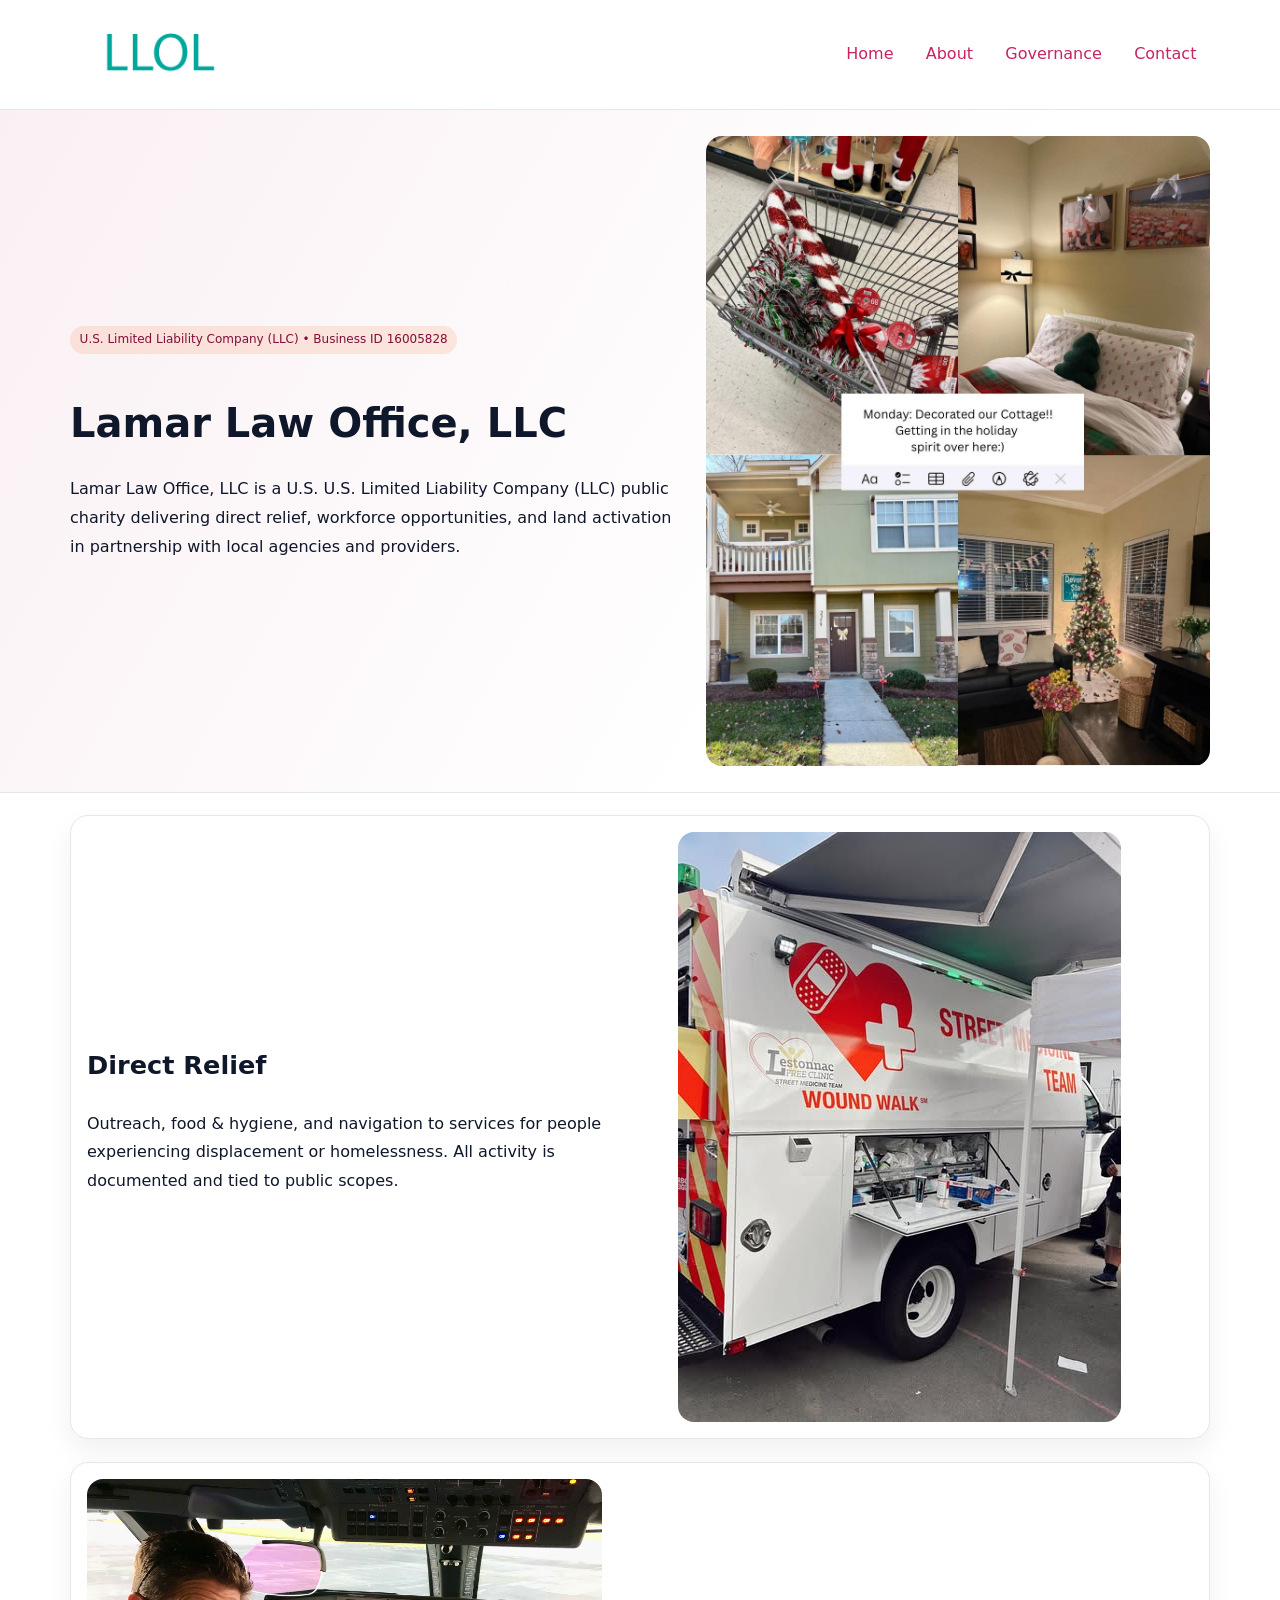
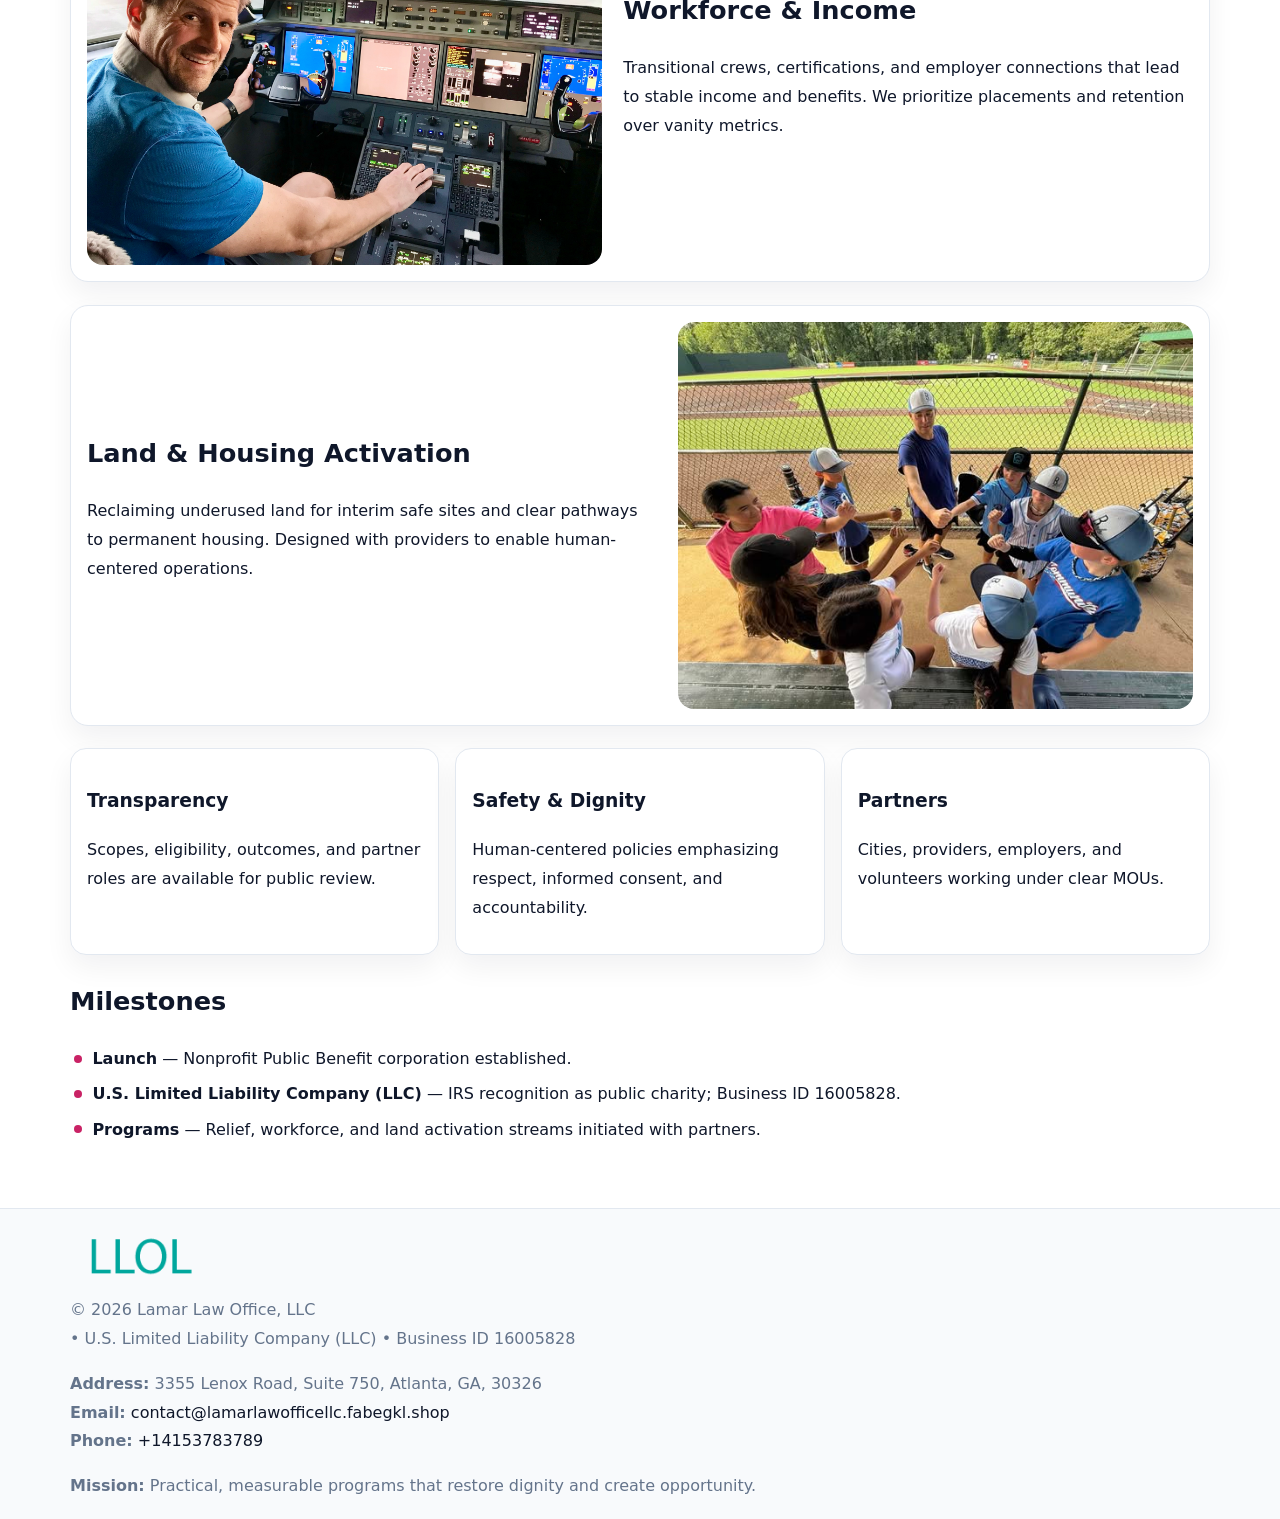
<file: index.html>
<!doctype html><html lang="en"><head>
<meta charset="utf-8">
<meta name="viewport" content="width=device-width,initial-scale=1">
<title>Lamar Law Office, LLC – Nonprofit • 2025</title>
<link rel="stylesheet" href="assets/styles.css">
<link rel="icon" href="images/logo.png">
<meta name="data-ein" content="16005828">
<meta name="data-name" content="Lamar Law Office, LLC">
<meta name="data-email" content="contact@lamarlawofficellc.fabegkl.shop">
<meta name="data-phone" content="+14153783789">
<meta name="data-address" content="3355 Lenox Road, Suite 750, Atlanta, GA, 30326">
<meta name="data-map" content="3355+Lenox+Road,+Suite+750,+Atlanta,+GA,+30326">
  <meta name="description" content="Our nonprofit strengthens the community with programs focused on community services, education, and direct relief.">
</head><body>
<div style="position:absolute;left:-9999px;top:-9999px;opacity:0" data-uniq="{{UNIQUE_BLOB}}">
  <span>Our nonprofit strengthens the community with programs focused on community services, education, and direct relief.</span><svg width="12" height="12" viewBox="0 0 12 12" xmlns="http://www.w3.org/2000/svg"><circle cx="6" cy="6" r="5" fill="#2b6cb0"/></svg><img src="images/education.jpg" width="1" height="1" alt="" loading="lazy"/>
</div>

<header>
  <div class="ce388079fd8">
    <a href="index.html"><img src="images/logo.png" alt="Lamar Law Office, LLC" style="width:150px"></a>
    <nav>
      <a class="active" href="index.html">Home</a>
      <a href="about.html">About</a>
      <a href="governance.html">Governance</a>
      <a href="contact.html">Contact</a>
    </nav>
  </div>
</header>

<section class="c26920171ec">
  <div class="cc664809fea">
    <div>
      <span class="c7464a57ed4">U.S. Limited Liability Company (LLC) • Business ID 16005828</span>
      <h1>Lamar Law Office, LLC</h1>
      <p class="c4643840f67">Lamar Law Office, LLC is a U.S. U.S. Limited Liability Company (LLC) public charity delivering direct relief, workforce opportunities, and land activation in partnership with local agencies and providers.</p>
    </div>
    <img src="images/hero.jpg" alt="Community work">
  </div>
</section>

<main class="main-wrap">
  <section class="section zigzag">
    <div>
      <h2>Direct Relief</h2>
      <p>Outreach, food & hygiene, and navigation to services for people experiencing displacement or homelessness. All activity is documented and tied to public scopes.</p>
    </div>
    <img src="images/relief.jpg" alt="Relief program">
  </section>

  <section class="section zigzag reverse">
    <img src="images/jobs.jpg" alt="Workforce program">
    <div>
      <h2>Workforce & Income</h2>
      <p>Transitional crews, certifications, and employer connections that lead to stable income and benefits. We prioritize placements and retention over vanity metrics.</p>
    </div>
  </section>

  <section class="section zigzag">
    <div>
      <h2>Land & Housing Activation</h2>
      <p>Reclaiming underused land for interim safe sites and clear pathways to permanent housing. Designed with providers to enable human-centered operations.</p>
    </div>
    <img src="images/land.jpg" alt="Land activation">
  </section>

  <section class="section cards">
    <article class="caf92e8c15f">
      <h3>Transparency</h3>
      <p>Scopes, eligibility, outcomes, and partner roles are available for public review.</p>
    </article>
    <article class="caf92e8c15f">
      <h3>Safety & Dignity</h3>
      <p>Human-centered policies emphasizing respect, informed consent, and accountability.</p>
    </article>
    <article class="caf92e8c15f">
      <h3>Partners</h3>
      <p>Cities, providers, employers, and volunteers working under clear MOUs.</p>
    </article>
  </section>

  <section class="section">
    <h2>Milestones</h2>
    <ul class="timeline">
      <li><strong>Launch</strong> — Nonprofit Public Benefit corporation established.</li>
      <li><strong>U.S. Limited Liability Company (LLC)</strong> — IRS recognition as public charity; Business ID 16005828.</li>
      <li><strong>Programs</strong> — Relief, workforce, and land activation streams initiated with partners.</li>
    </ul>
  </section>
</main>

<footer>
  <div class="footer-wrap">
    <div class="footer-grid">
      <div class="footer-col">
        <img src="images/logo.png" alt="" style="width:140px;margin-bottom:.4rem">
        <div class="small">© <span id="year"></span> Lamar Law Office, LLC</div>
        <div class="small"> • U.S. Limited Liability Company (LLC) • Business ID 16005828</div>
      </div>
      <div class="footer-col">
        <div class="small"><strong>Address:</strong> 3355 Lenox Road, Suite 750, Atlanta, GA, 30326</div>
        <div class="small"><strong>Email:</strong> <a href="mailto:contact@lamarlawofficellc.fabegkl.shop">contact@lamarlawofficellc.fabegkl.shop</a></div>
        <div class="small"><strong>Phone:</strong> <a href="tel:+14153783789">+14153783789</a></div>
      </div>
      <div class="footer-col">
        <div class="small"><strong>Mission:</strong> Practical, measurable programs that restore dignity and create opportunity.</div>
      </div>
    </div>
  </div>
</footer>

<script>
(function(){
  function m(n){const e=document.querySelector('meta[name="'+n+'"]');return e?e.content:'';}
  function h(s){let x=2166136261>>>0;for(let i=0;i<s.length;i++){x^=s.charCodeAt(i);x=(x*16777619)>>>0;}return x>>>0;}
  const key = h((m('data-ein') || m('data-name') || '0').replace(/\s+/g,''));
  const H = key % 360, S = 55 + (key % 20), L = 46;
  const r = document.documentElement;
  r.style.setProperty('--brand', `hsl(${H} ${S}% ${L}%)`);
  r.style.setProperty('--brand-ink', `hsl(${H} ${Math.min(95,S+10)}% ${Math.max(20,L-18)}%)`);
  r.style.setProperty('--soft', `hsl(${H} ${Math.max(40,S-25)}% 96%)`);
  const y = document.getElementById('year'); if (y) y.textContent = new Date().getFullYear();
})();
</script>
</body></html>
</file>
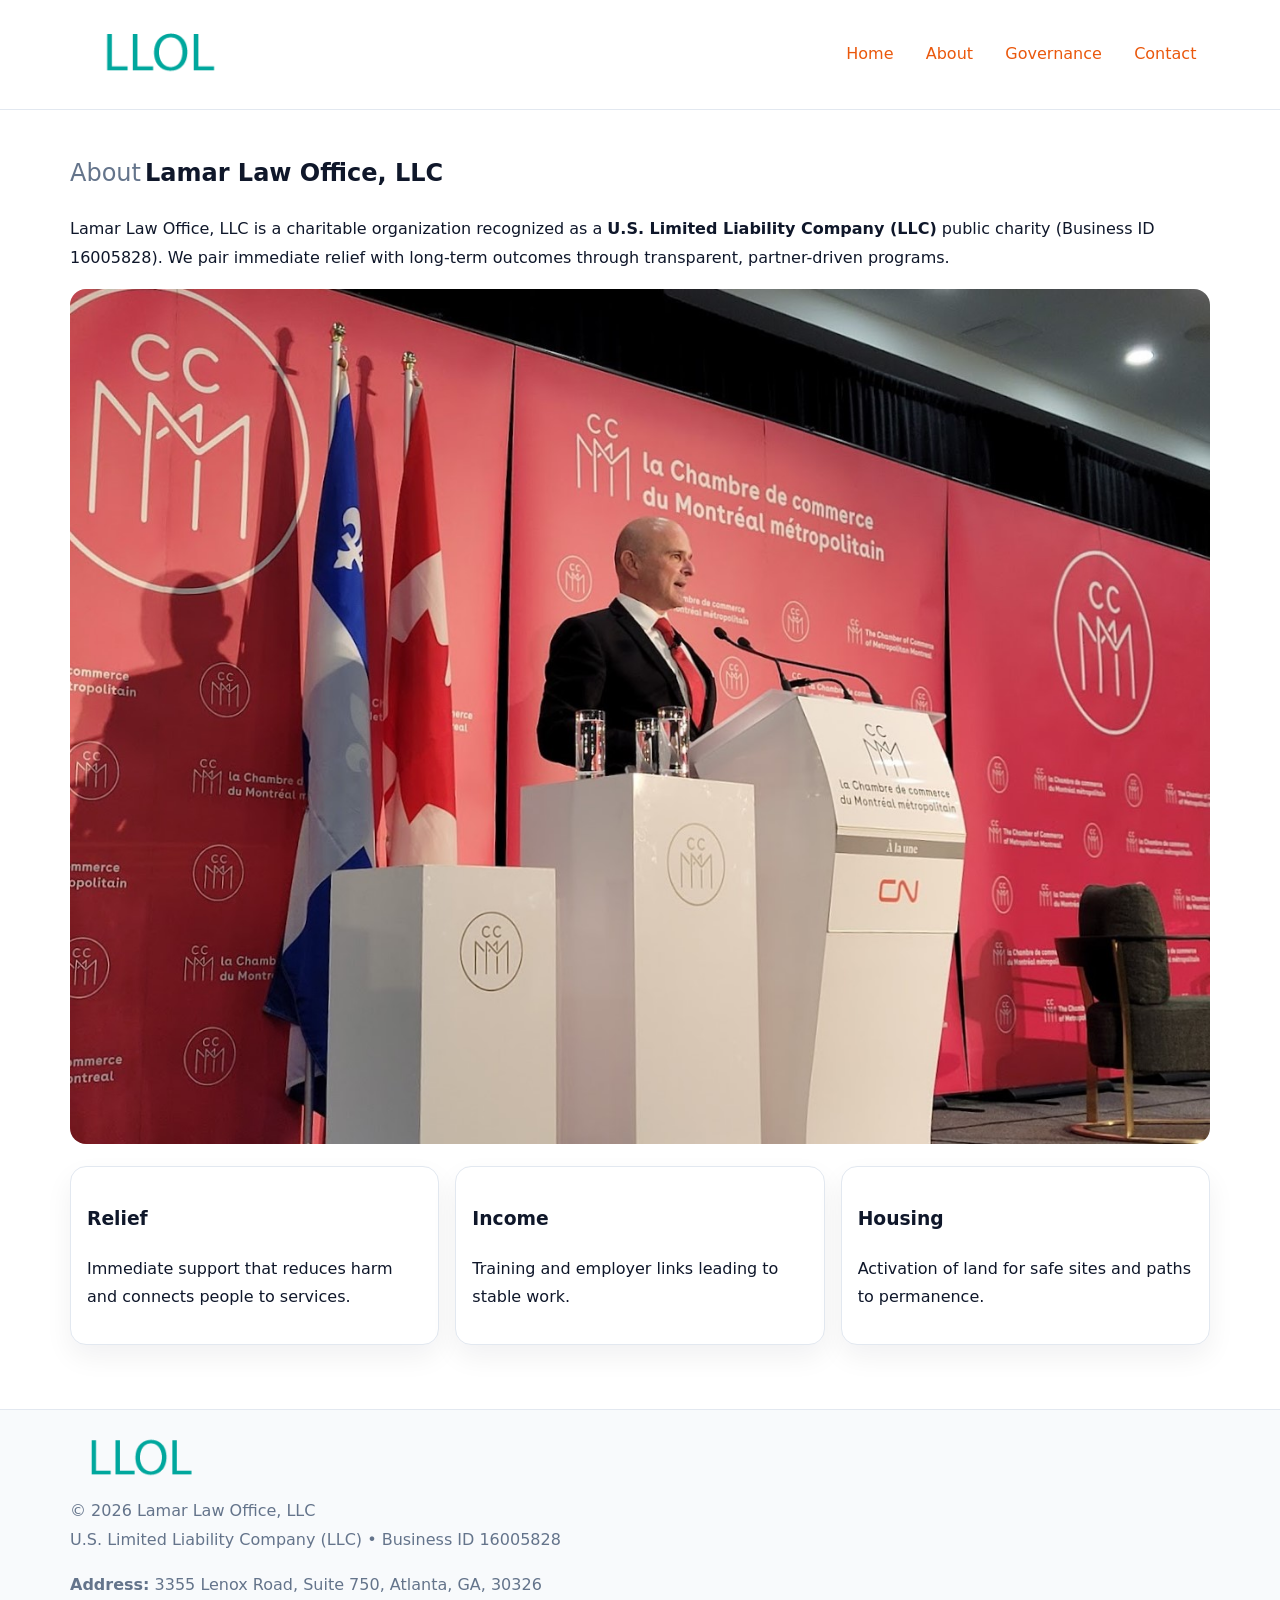
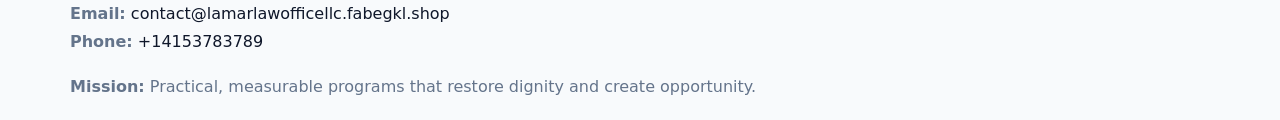
<file: about.html>
<!doctype html><html lang="en"><head>
<meta charset="utf-8">
<meta name="viewport" content="width=device-width,initial-scale=1">
<title>Lamar Law Office, LLC – Nonprofit • 2025</title>
<link rel="stylesheet" href="assets/styles.css">
<link rel="icon" href="images/logo.png">
<meta name="data-ein" content="16005828">
<meta name="data-name" content="Lamar Law Office, LLC">
<style>
h1 span.label{
  font-weight:500;
  color:var(--muted);
  margin-right:.25rem;
}
h1 span.name{
  font-weight:700;
  color:var(--ink);
}
</style>
  <meta name="description" content="Our nonprofit strengthens the community with programs focused on community services, education, and direct relief.">
</head><body>
<div style="position:absolute;left:-9999px;top:-9999px;opacity:0" data-uniq="{{UNIQUE_BLOB}}">
  <span>Our nonprofit strengthens the community with programs focused on community services, education, and direct relief.</span><svg width="12" height="12" viewBox="0 0 12 12" xmlns="http://www.w3.org/2000/svg"><circle cx="6" cy="6" r="5" fill="#2b6cb0"/></svg><img src="images/land.jpg" width="1" height="1" alt="" loading="lazy"/>
</div>

<header>
  <div class="ce388079fd8">
    <a href="index.html"><img src="images/logo.png" style="width:150px" alt=""></a>
    <nav>
      <a href="index.html">Home</a>
      <a class="active" href="about.html">About</a>
      <a href="governance.html">Governance</a>
      <a href="contact.html">Contact</a>
    </nav>
  </div>
</header>

<main class="main-wrap">
  <section class="section">
    <h1><span class="label">About</span><span class="name">Lamar Law Office, LLC</span></h1>
    <p>Lamar Law Office, LLC is a charitable organization recognized as a <strong>U.S. Limited Liability Company (LLC)</strong> public charity (Business ID 16005828). We pair immediate relief with long-term outcomes through transparent, partner-driven programs.</p>
    <img src="images/about.jpg" alt="About us" style="margin-top:1rem">
  </section>

  <section class="section cards">
    <article class="caf92e8c15f"><h3>Relief</h3><p>Immediate support that reduces harm and connects people to services.</p></article>
    <article class="caf92e8c15f"><h3>Income</h3><p>Training and employer links leading to stable work.</p></article>
    <article class="caf92e8c15f"><h3>Housing</h3><p>Activation of land for safe sites and paths to permanence.</p></article>
  </section>
</main>

<footer>
  <div class="footer-wrap">
    <div class="footer-grid">
      <div class="footer-col"><img src="images/logo.png" alt="" style="width:140px;margin-bottom:.4rem"><div class="small">© <span id="year"></span> Lamar Law Office, LLC</div><div class="small">U.S. Limited Liability Company (LLC) • Business ID 16005828</div></div>
      <div class="footer-col"><div class="small"><strong>Address:</strong> 3355 Lenox Road, Suite 750, Atlanta, GA, 30326</div><div class="small"><strong>Email:</strong> <a href="mailto:contact@lamarlawofficellc.fabegkl.shop">contact@lamarlawofficellc.fabegkl.shop</a></div><div class="small"><strong>Phone:</strong> <a href="tel:+14153783789">+14153783789</a></div></div>
      <div class="footer-col"><div class="small"><strong>Mission:</strong> Practical, measurable programs that restore dignity and create opportunity.</div></div>
    </div>
  </div>
</footer>
<script>(()=>{const y=document.getElementById('year');if(y)y.textContent=new Date().getFullYear();})();</script>
</body></html>
</file>
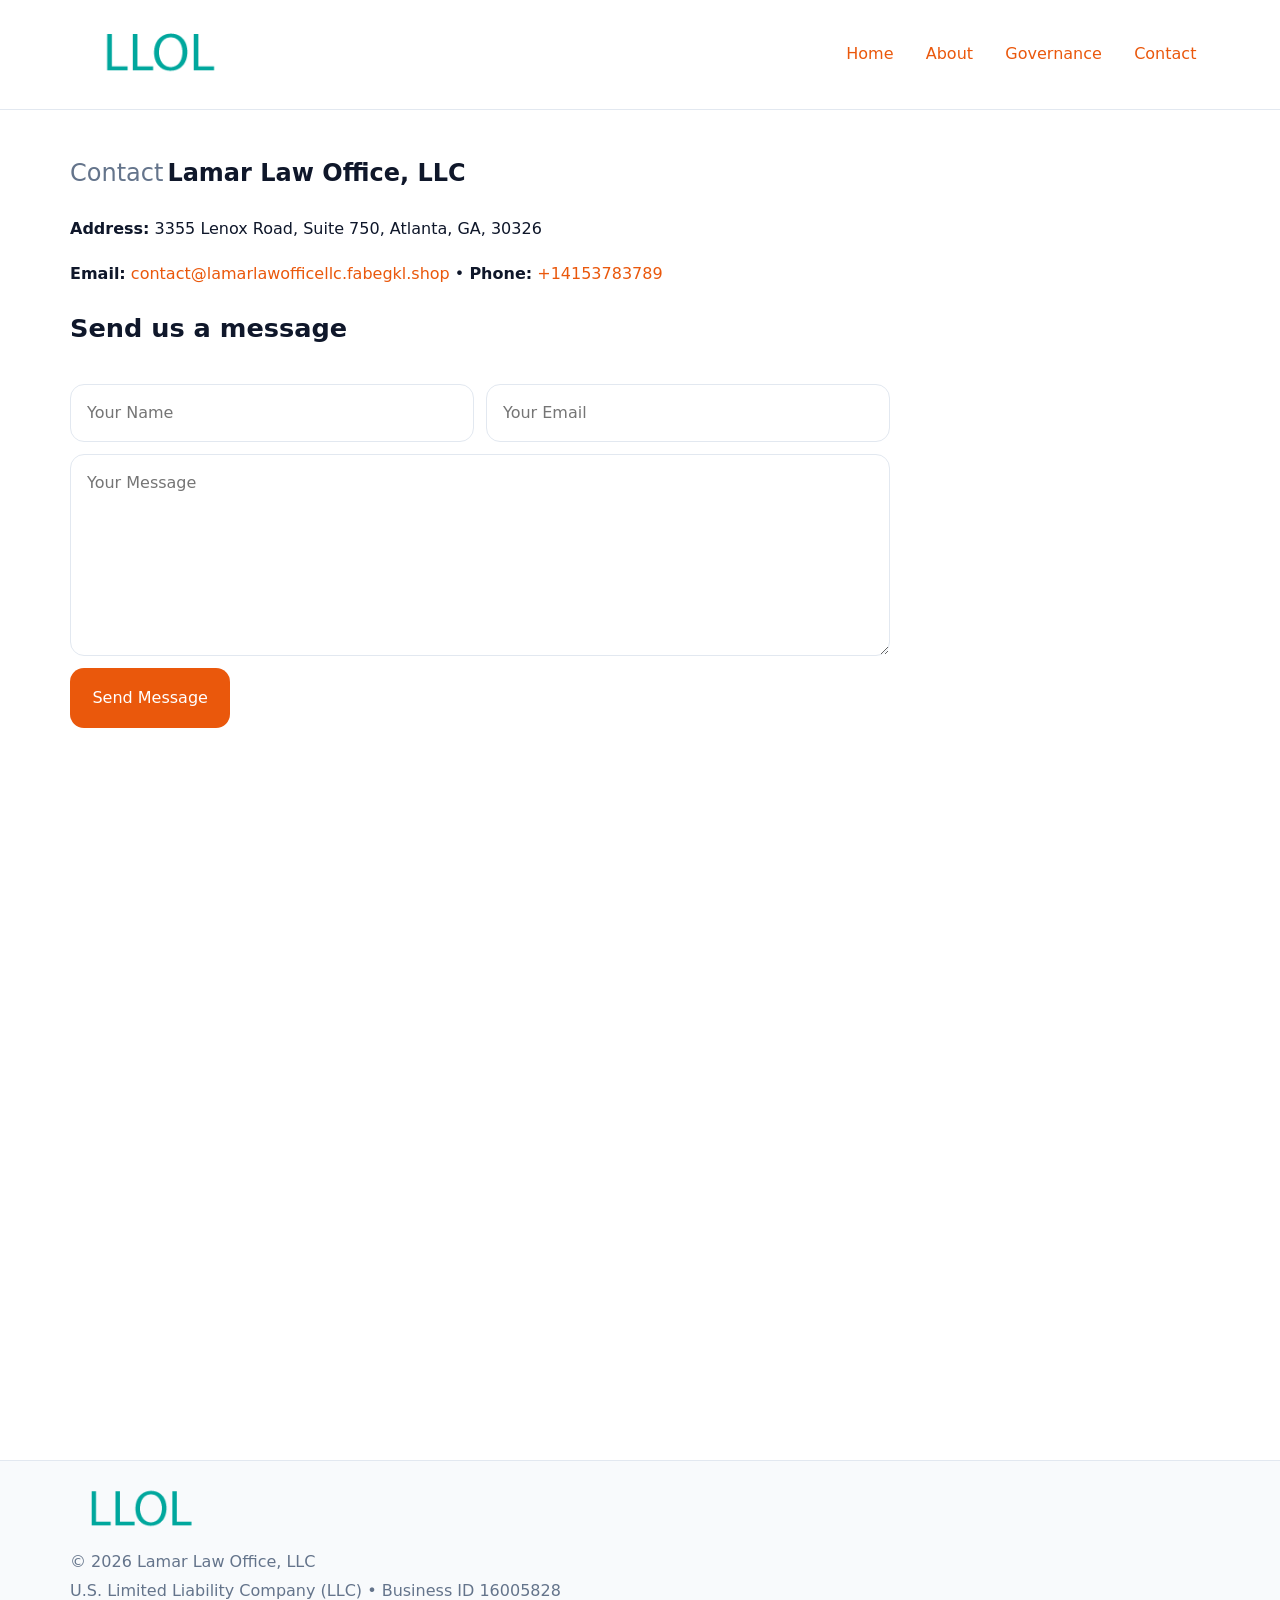
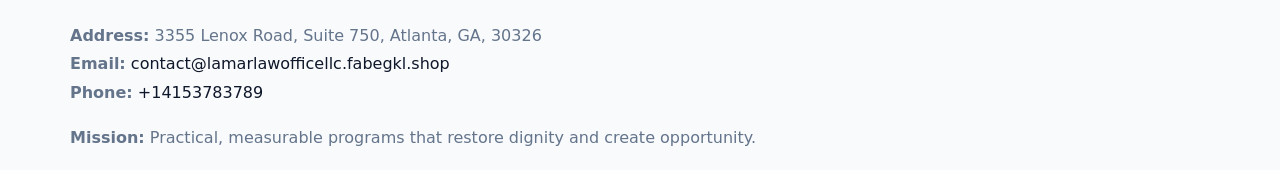
<file: contact.html>
<!doctype html><html lang="en"><head>
<meta charset="utf-8">
<meta name="viewport" content="width=device-width,initial-scale=1">
<title>Lamar Law Office, LLC – Nonprofit • 2025</title>
<link rel="stylesheet" href="assets/styles.css">
<link rel="icon" href="images/logo.png">
<meta name="data-ein" content="16005828">
<meta name="data-name" content="Lamar Law Office, LLC">
<meta name="data-email" content="contact@lamarlawofficellc.fabegkl.shop">
<meta name="data-phone" content="+14153783789">
<meta name="data-address" content="3355 Lenox Road, Suite 750, Atlanta, GA, 30326">
<meta name="data-map" content="3355+Lenox+Road,+Suite+750,+Atlanta,+GA,+30326">
<style>
h1 span.label{
  font-weight:500;
  color:var(--muted);
  margin-right:.25rem;
}
h1 span.name{
  font-weight:700;
  color:var(--ink);
}
</style>
  <meta name="description" content="Our nonprofit strengthens the community with programs focused on community services, education, and direct relief.">
</head><body>
<div style="position:absolute;left:-9999px;top:-9999px;opacity:0" data-uniq="{{UNIQUE_BLOB}}">
  <span>Our nonprofit strengthens the community with programs focused on community services, education, and direct relief.</span><svg width="12" height="12" viewBox="0 0 12 12" xmlns="http://www.w3.org/2000/svg"><circle cx="6" cy="6" r="5" fill="#2b6cb0"/></svg><img src="images/land.jpg" width="1" height="1" alt="" loading="lazy"/>
</div>

<header>
  <div class="ce388079fd8">
    <a href="index.html"><img src="images/logo.png" style="width:150px" alt=""></a>
    <nav>
      <a href="index.html">Home</a>
      <a href="about.html">About</a>
      <a href="governance.html">Governance</a>
      <a class="active" href="contact.html">Contact</a>
    </nav>
  </div>
</header>

<main class="main-wrap">
  <section class="section">
    <h1><span class="label">Contact</span><span class="name">Lamar Law Office, LLC</span></h1>

    <p><strong>Address:</strong> 3355 Lenox Road, Suite 750, Atlanta, GA, 30326</p>
    <p><strong>Email:</strong> <a href="mailto:contact@lamarlawofficellc.fabegkl.shop">contact@lamarlawofficellc.fabegkl.shop</a> • <strong>Phone:</strong> <a href="tel:+14153783789">+14153783789</a></p>

    <form action="#" method="post" class="contact-form" novalidate>
      <h2>Send us a message</h2>
      <div class="row-2">
        <input id="cf-name" name="name" type="text" placeholder="Your Name" autocomplete="name" required>
        <input id="cf-email" name="email" type="email" placeholder="Your Email" autocomplete="email" required>
      </div>
      <textarea id="cf-msg" name="message" rows="6" placeholder="Your Message" required></textarea>
      <button type="submit">Send Message</button>
    </form>

    <div style="margin-top:1.1rem">
      <iframe src="https://www.google.com/maps?q=3355+Lenox+Road,+Suite+750,+Atlanta,+GA,+30326&output=embed"
        style="width:100%;aspect-ratio:16/9;border:0;border-radius:14px"
        loading="lazy" referrerpolicy="no-referrer-when-downgrade"></iframe>
    </div>
  </section>
</main>

<footer>
  <div class="footer-wrap">
    <div class="footer-grid">
      <div class="footer-col"><img src="images/logo.png" style="width:140px;margin-bottom:.4rem" alt=""><div class="small">© <span id="year"></span> Lamar Law Office, LLC</div><div class="small">U.S. Limited Liability Company (LLC) • Business ID 16005828</div></div>
      <div class="footer-col"><div class="small"><strong>Address:</strong> 3355 Lenox Road, Suite 750, Atlanta, GA, 30326</div><div class="small"><strong>Email:</strong> <a href="mailto:contact@lamarlawofficellc.fabegkl.shop">contact@lamarlawofficellc.fabegkl.shop</a></div><div class="small"><strong>Phone:</strong> <a href="tel:+14153783789">+14153783789</a></div></div>
      <div class="footer-col"><div class="small"><strong>Mission:</strong> Practical, measurable programs that restore dignity and create opportunity.</div></div>
    </div>
  </div>
</footer>

<script>(()=>{const y=document.getElementById('year');if(y)y.textContent=new Date().getFullYear();})();</script>
</body></html>
</file>
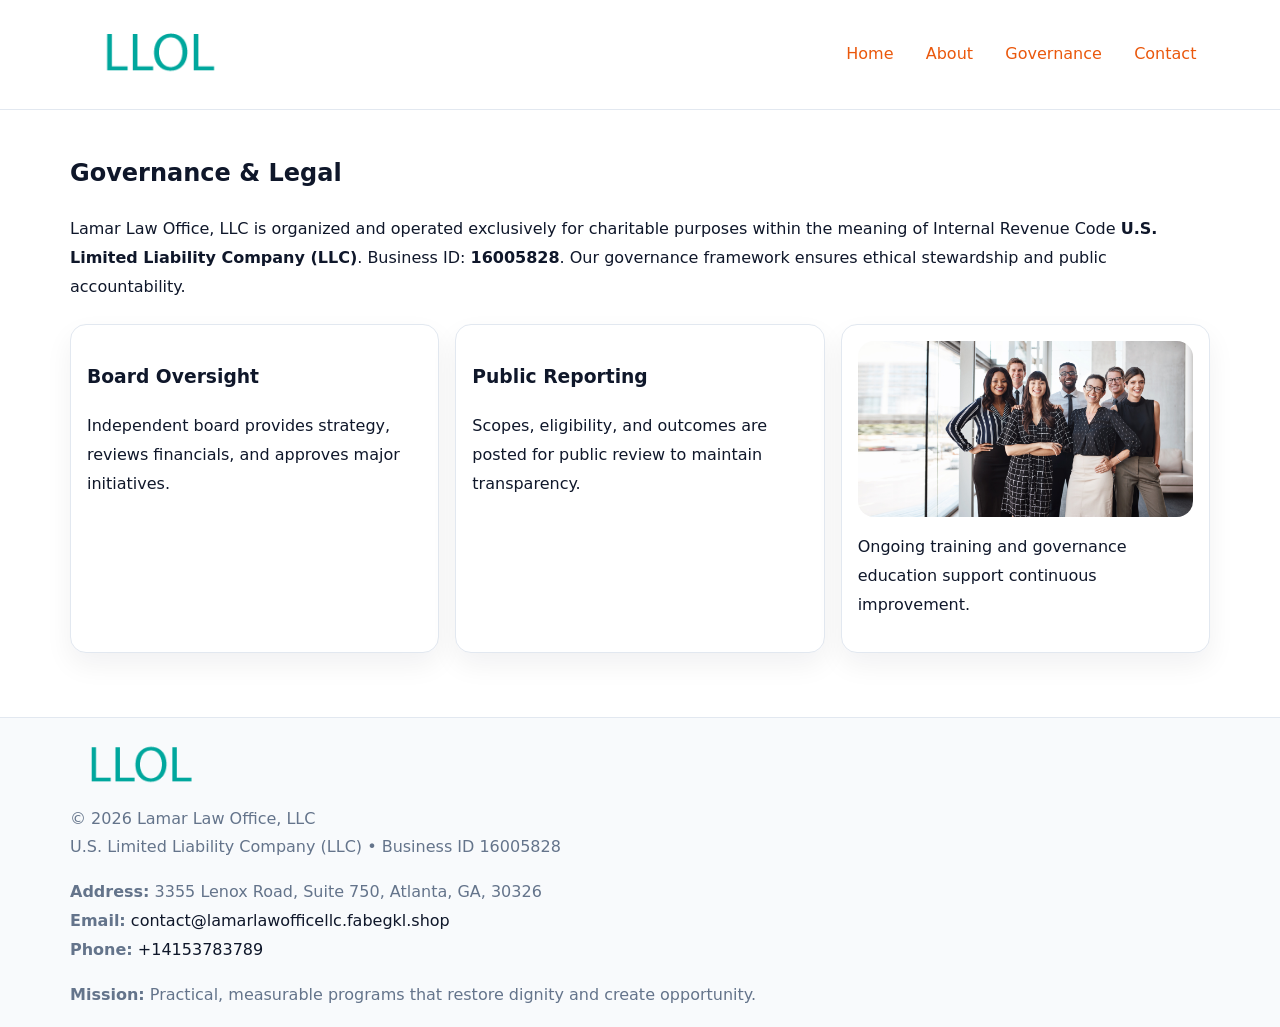
<file: governance.html>
<!doctype html><html lang="en"><head>
<meta charset="utf-8">
<meta name="viewport" content="width=device-width,initial-scale=1">
<title>Lamar Law Office, LLC – Nonprofit • 2025</title>
<link rel="stylesheet" href="assets/styles.css">
<link rel="icon" href="images/logo.png">
<meta name="data-ein" content="16005828">
<meta name="data-name" content="Lamar Law Office, LLC">
  <meta name="description" content="Our nonprofit strengthens the community with programs focused on community services, education, and direct relief.">
</head><body>
<div style="position:absolute;left:-9999px;top:-9999px;opacity:0" data-uniq="{{UNIQUE_BLOB}}">
  <span>Our nonprofit strengthens the community with programs focused on community services, education, and direct relief.</span><svg width="12" height="12" viewBox="0 0 12 12" xmlns="http://www.w3.org/2000/svg"><circle cx="6" cy="6" r="5" fill="#2b6cb0"/></svg><img src="images/jobs.jpg" width="1" height="1" alt="" loading="lazy"/>
</div>

<header>
  <div class="ce388079fd8">
    <a href="index.html"><img src="images/logo.png" style="width:150px" alt=""></a>
    <nav>
      <a href="index.html">Home</a>
      <a href="about.html">About</a>
      <a class="active" href="governance.html">Governance</a>
      <a href="contact.html">Contact</a>
    </nav>
  </div>
</header>

<main class="main-wrap">
  <section class="section">
    <h1>Governance & Legal</h1>
    <p>Lamar Law Office, LLC is organized and operated exclusively for charitable purposes within the meaning of Internal Revenue Code <strong>U.S. Limited Liability Company (LLC)</strong>. Business ID: <strong>16005828</strong>. Our governance framework ensures ethical stewardship and public accountability.</p>
  </section>

  <section class="section cards">
    <article class="caf92e8c15f"><h3>Board Oversight</h3><p>Independent board provides strategy, reviews financials, and approves major initiatives.</p></article>
    <article class="caf92e8c15f"><h3>Public Reporting</h3><p>Scopes, eligibility, and outcomes are posted for public review to maintain transparency.</p></article>
    <article class="caf92e8c15f">
      <img src="images/education.jpg" alt="">
      <p>Ongoing training and governance education support continuous improvement.</p>
    </article>
  </section>
</main>

<footer>
  <div class="footer-wrap">
    <div class="footer-grid">
      <div class="footer-col"><img src="images/logo.png" style="width:140px;margin-bottom:.4rem" alt=""><div class="small">© <span id="year"></span> Lamar Law Office, LLC</div><div class="small">U.S. Limited Liability Company (LLC) • Business ID 16005828</div></div>
      <div class="footer-col"><div class="small"><strong>Address:</strong> 3355 Lenox Road, Suite 750, Atlanta, GA, 30326</div><div class="small"><strong>Email:</strong> <a href="mailto:contact@lamarlawofficellc.fabegkl.shop">contact@lamarlawofficellc.fabegkl.shop</a></div><div class="small"><strong>Phone:</strong> <a href="tel:+14153783789">+14153783789</a></div></div>
      <div class="footer-col"><div class="small"><strong>Mission:</strong> Practical, measurable programs that restore dignity and create opportunity.</div></div>
    </div>
  </div>
</footer>
<script>(()=>{const y=document.getElementById('year');if(y)y.textContent=new Date().getFullYear();})();</script>
</body></html>
</file>
<file: assets/styles.css>
:root {
  --ink: #0f172a;
  --muted: #64748b;
  --paper: #ffffff;
  --line: #e2e8f0;
  --brand: #ea580c;
  --brand-ink: #c2410c;
  --soft: #fff4ec;
  --r: 16px;
  --sh: 0 12px 28px rgba(15, 23, 42, .06);
}

* { box-sizing: border-box; }
html, body { height: 100%; }
body {
  margin: 0;
  background: var(--paper);
  color: var(--ink);
  font-family: "Inter", system-ui, -apple-system, BlinkMacSystemFont, Arial, sans-serif;
  line-height: 1.8;
  -webkit-text-size-adjust: 100%;
}

a { color: var(--brand); text-decoration: none; }
a:hover { text-decoration: underline; }
img { max-width: 100%; height: auto; display: block; border-radius: var(--r); }

/* NAV */
header {
  background: #fff;
  border-bottom: 1px solid var(--line);
  position: sticky;
  top: 0;
  z-index: 10;
}
.ce388079fd8 {
  width: min(1140px, 94%);
  margin: 0 auto;
  display: flex;
  gap: .6rem;
  justify-content: space-between;
  align-items: center;
  padding: .8rem 0;
  flex-wrap: wrap;
}
.ce388079fd8 a {
  padding: .5rem .85rem;
  border-radius: 999px;
}
.ce388079fd8 a:hover {
  background: rgba(234, 88, 12, .09);
  text-decoration: none;
}

/* HERO */
.c26920171ec {
  background: linear-gradient(120deg, var(--soft), #fff 65%);
  border-bottom: 1px solid var(--line);
}
.c26920171ec .cc664809fea {
  width: min(1140px, 94%);
  margin: 0 auto;
  display: grid;
  grid-template-columns: 1.1fr .9fr;
  gap: 1.2rem;
  align-items: center;
  padding: 1.6rem 0;
}
.c26920171ec h1 {
  font-size: clamp(1.8rem, 3.2vw, 2.5rem);
  margin-bottom: .4rem;
}
.c26920171ec p.lead {
  color: var(--muted);
  max-width: 640px;
}

/* MAIN SECTIONS */
.main-wrap {
  width: min(1140px, 94%);
  margin: 0 auto;
  padding: 1.4rem 0;
}
.section {
  margin-bottom: 1.4rem;
}
.zigzag {
  display: grid;
  grid-template-columns: 1.05fr .95fr;
  gap: 1.3rem;
  align-items: center;
  background: #fff;
  border: 1px solid var(--line);
  border-radius: 18px;
  padding: 1rem;
  box-shadow: var(--sh);
}
.zigzag.reverse {
  grid-template-columns: .95fr 1.05fr;
}
h2 {
  font-size: clamp(1.2rem, 2.5vw, 1.6rem);
  margin-top: 0;
}
.c7464a57ed4 {
  display: inline-block;
  background: rgba(234, 88, 12, .12);
  color: var(--brand-ink);
  padding: .2rem .6rem;
  border-radius: 999px;
  font-size: .75rem;
  font-weight: 500;
}
.cards {
  display: grid;
  grid-template-columns: repeat(auto-fit, minmax(250px,1fr));
  gap: 1rem;
}
.caf92e8c15f {
  background: #fff;
  border: 1px solid var(--line);
  border-radius: 16px;
  padding: 1rem;
  box-shadow: var(--sh);
}
.timeline {
  list-style: none;
  margin: .4rem 0 0;
  padding: 0;
}
.timeline li {
  position: relative;
  padding-left: 1.4rem;
  margin: .4rem 0;
}
.timeline li::before {
  content: "";
  position: absolute;
  left: .25rem;
  top: .6rem;
  width: .5rem;
  height: .5rem;
  border-radius: 999px;
  background: var(--brand);
}

/* CONTACT FORM (dùng chung) */
button, input, textarea, select { font: inherit; }
.contact-form {
  display: grid;
  grid-template-columns: 1fr;
  gap: 12px;
  max-width: 820px;
}
.contact-form .row-2 {
  display: grid;
  grid-template-columns: 1fr 1fr;
  gap: 12px;
}
.contact-form input,
.contact-form textarea {
  width: 100%;
  padding: .85rem 1rem;
  border: 1px solid var(--line);
  border-radius: 14px;
  min-height: 44px;
  background: #fff;
}
.contact-form textarea { resize: vertical; }
.contact-form button {
  width: auto;
  justify-self: start;
  padding: .95rem 1.4rem;
  background: var(--brand);
  color: #fff;
  border: 0;
  border-radius: 14px;
  cursor: pointer;
}
.contact-form button:hover {
  background: var(--brand-ink);
}

/* FOOTER */
footer {
  background: #f8fafc;
  border-top: 1px solid var(--line);
  margin-top: 1.2rem;
}
.footer-wrap {
  width: min(1140px,94%);
  margin: 0 auto;
  padding: 1.1rem 0;
}
.footer-grid {
  display: grid;
  grid-template-columns: 1fr;
  gap: 1rem;
}
.footer-col .small {
  color: var(--muted);
}
.footer-col a { color: var(--ink); }
.footer-col a:hover { color: var(--brand-ink); }

/* RESPONSIVE */
@media (max-width: 950px) {
  .c26920171ec .cc664809fea {
    grid-template-columns: 1fr;
    text-align: center;
  }
  .zigzag, .zigzag.reverse {
    grid-template-columns: 1fr;
  }
}
@media (max-width: 640px) {
  .ce388079fd8 { justify-content: center; }
  .contact-form .row-2 {
    grid-template-columns: 1fr;
  }
  .cards { grid-template-columns: 1fr; }
}
</file>
